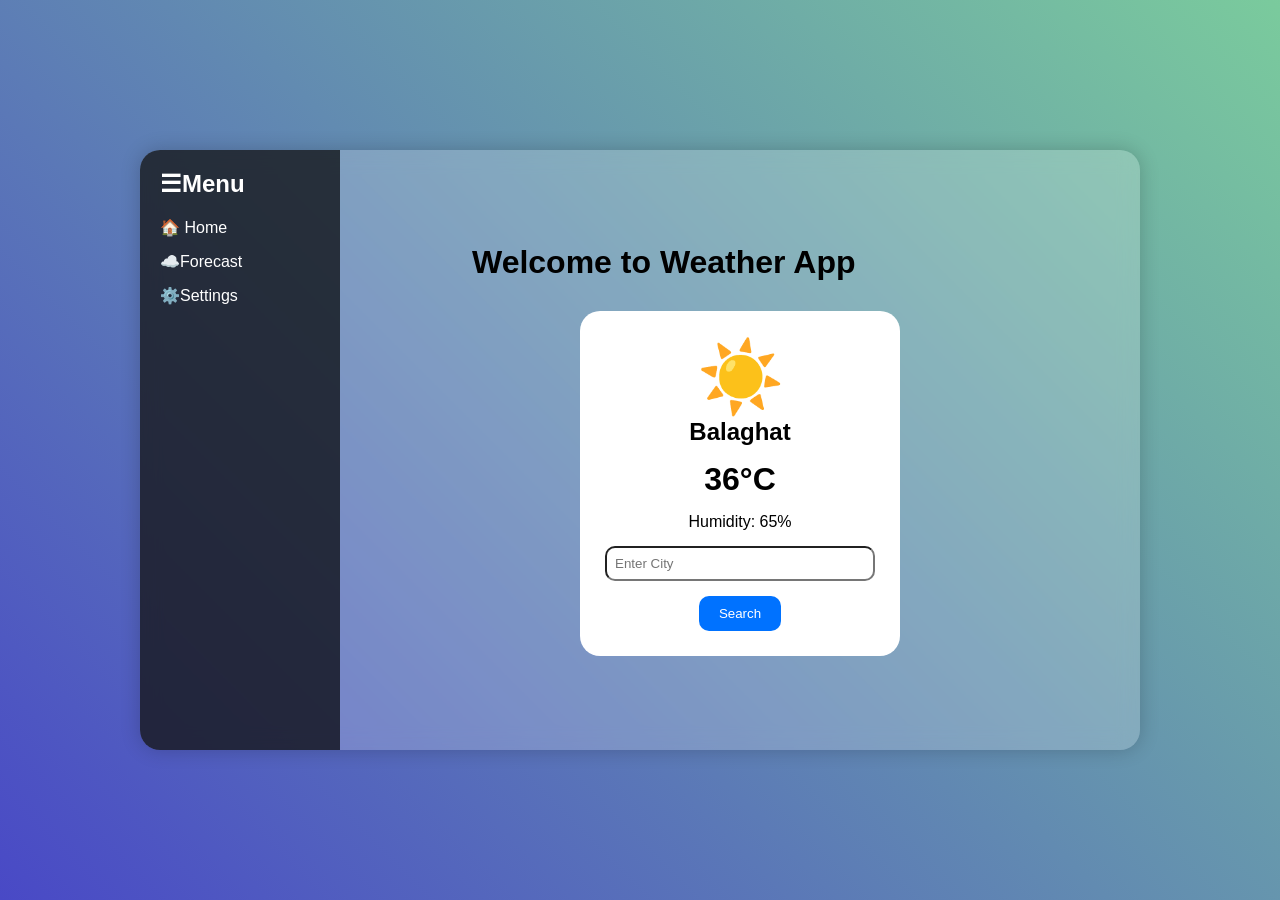
<file: index.html>
<!DOCTYPE html>
<html lang="en">
<head>
    <meta charset="UTF-8">
    <meta name="viewport" content="width=device-width, initial-scale=1.0">
    <title>Document</title>
    <link rel="stylesheet" href="W2.css">

</head>
<body>

    <div id="loader">
        <div class="spinner"></div>
        <h2 id="percent">0%</h2>
    </div>

    <div class="container">

    <div class="sidebar">
        <h2>☰Menu</h2>
        <p>🏠 Home</p>
        <p>☁️Forecast</p>
        <p>⚙️Settings</p>

    </div>

    <div class="main">

        <h1 class="typing">
             Welcome to Weather App
        </h1>

        <div class="weather-card">

            <div class="icon">☀️</div>
            <h2>Balaghat</h2>

            <h1 class="temp">
                36°C
            </h1>

            <p>Humidity: 65%</p>

            <input type="text" placeholder="Enter City">

            <button>Search</button>

        </div>
       

    </div>

    </div>


<script>

/* 2. LOADING PERCENTAGE */

let count = 0;

const percent =

document.getElementById("percent");

const loader =

document.getElementById("loader");

let interval = setInterval(()=>{

    count++;

    percent.innerHTML =

    count + "%";

    if(count >= 100){

        clearInterval(interval);

        loader.style.display = "none";

    }

},10);

</script>
    
</body>
</html>
</file>
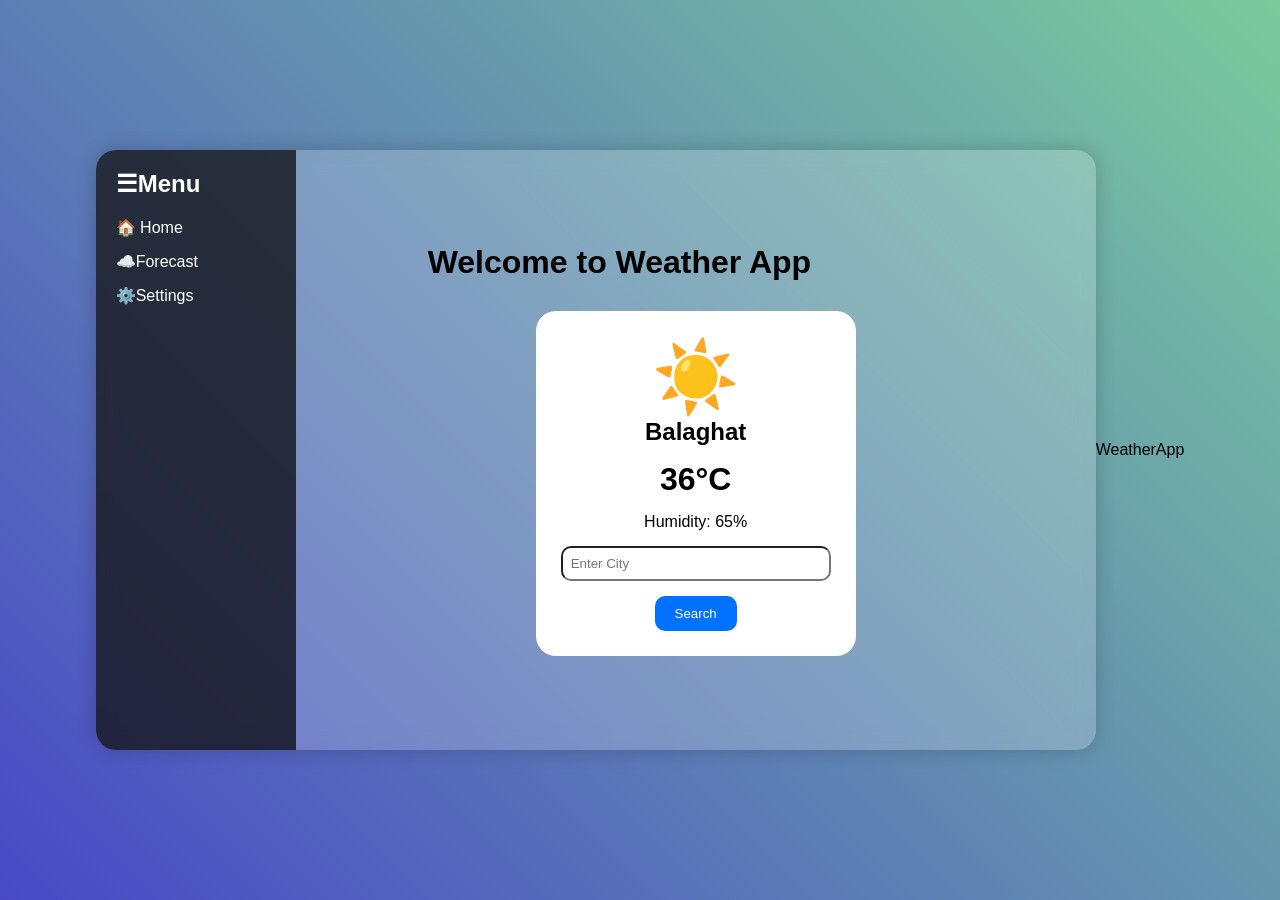
<file: W2.html>
<!DOCTYPE html>
<html lang="en">
<head>
    <meta charset="UTF-8">
    <meta name="viewport" content="width=device-width, initial-scale=1.0">
    <title>Document</title>
    <link rel="stylesheet" href="W2.css">

</head>
<body>

    <div id="loader">
        <div class="spinner"></div>
        <h2 id="percent">0%</h2>
    </div>

    <div class="container">

    <div class="sidebar">
        <h2>☰Menu</h2>
        <p>🏠 Home</p>
        <p>☁️Forecast</p>
        <p>⚙️Settings</p>

    </div>

    <div class="main">

        <h1 class="typing">
             Welcome to Weather App
        </h1>

        <div class="weather-card">

            <div class="icon">☀️</div>
            <h2>Balaghat</h2>

            <h1 class="temp">
                36°C
            </h1>

            <p>Humidity: 65%</p>

            <input type="text" placeholder="Enter City">

            <button>Search</button>

        </div>
       

    </div>

    </div>


<script>

/* 2. LOADING PERCENTAGE */

let count = 0;

const percent =

document.getElementById("percent");

const loader =

document.getElementById("loader");

let interval = setInterval(()=>{

    count++;

    percent.innerHTML =

    count + "%";

    if(count >= 100){

        clearInterval(interval);

        loader.style.display = "none";

    }

},10);

</script>
    
</body>
</html>                                      WeatherApp
</file>
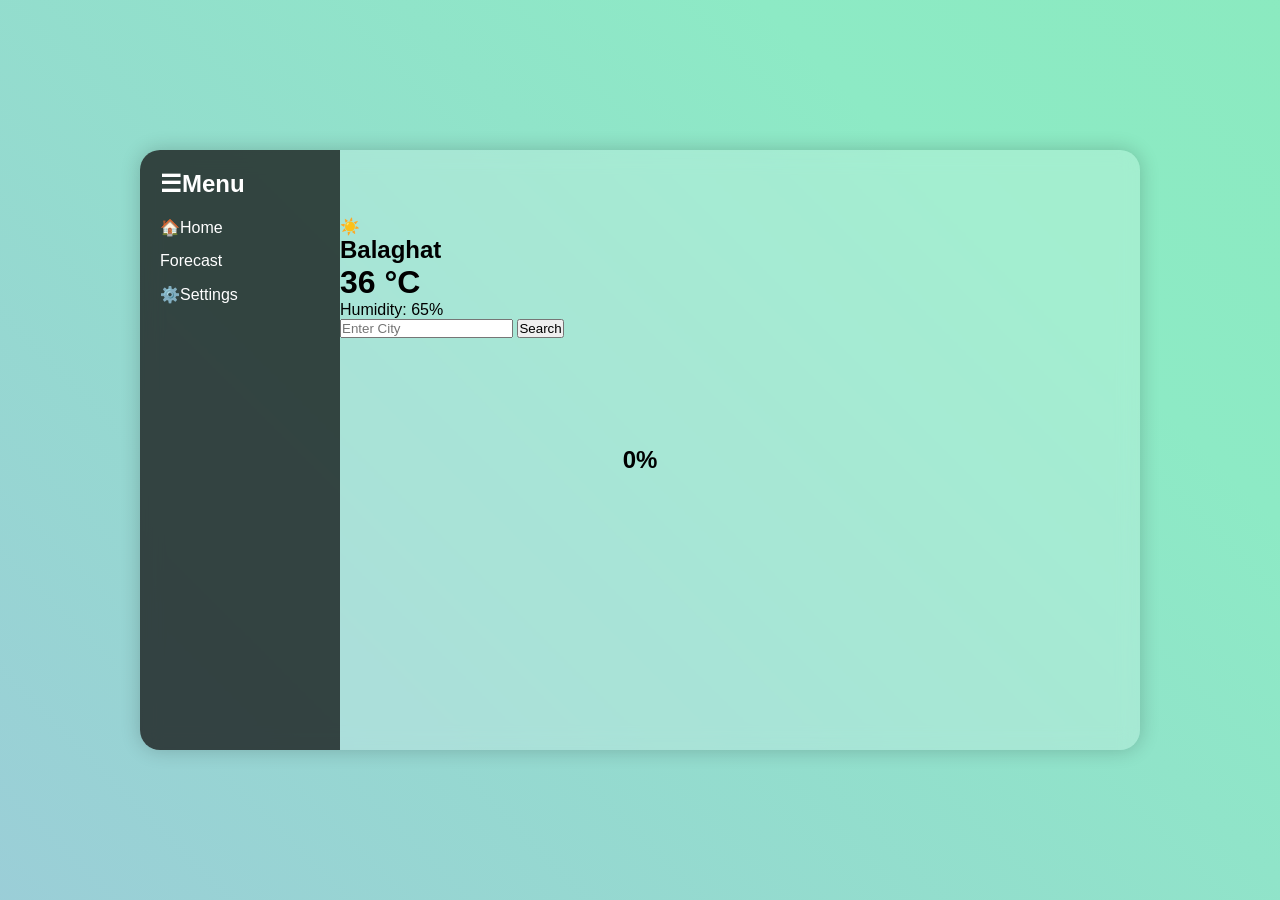
<file: weather.html>
<!DOCTYPE html>
<html lang="en">
<head>
    <meta charset="UTF-8">
    <meta name="viewport" content="width=device-width, initial-scale=1.0">
    <title>Document</title>
    <link rel="stylesheet" href="weather.css">
</head>
<body>

    <div id="loader">
        <div class="spinner"></div>
        <h2 id="percent">0%</h2>
    </div>

    <div class="container">
    <div class="sidebar">
        <h2>☰Menu</h2>
        <p>🏠Home</p>
        <p>Forecast</p>
        <p>⚙️Settings</p>
    </div>

    <div ckass="main">
        <h1 class="typing">
            Welcome to Weather App
        </h1>

        <div weather-card>
            <div class="icon">☀️</div>
            <h2>Balaghat</h2>

            <h1 class="temp">
                36 °C
            </h1>

            <p>Humidity: 65%</p>
            <input type="text" placeholder="Enter City">
            <button>Search</button>
        </div>

    </div>

    </div>

    
</body>
</html>
</file>
<file: W2.css>
* {
    margin: 0;
    padding: 0;
    box-sizing: border-box;
    font-family: Arial, Helvetica, sans-serif;
}

/* Gradeint Background */

body {
    height: 100vh;
    display: flex;
    justify-content: center;
    align-items: center;


    background: linear-gradient(
        45deg,
        rgb(73, 73, 198),
        rgb(141, 252, 141),
        rgb(255, 234, 196)
    );

    background-size: 400%,400%;
    animation: bgAnimation 8s ease infinite;
}

/* Loader */

#loader {
    position: fixed;
    inset: 0;

    background: white;
    display: flex;

    flex-direction: column;

    justify-content: center;
    align-items: center;
    z-index: 999;
}

#percent {
    margin-top: 20px;
}

/* Dashboard */

.container {
    width: 90%;
    max-width: 1000px;
    height: 600px;

    display: flex;

    border-radius: 20px;

    overflow: hidden;

    backdrop-filter: blur(10px);
    background: rgba(255,255,255,0.2);

    box-shadow: 0 0 20px rgba(0,0,0,0.2);
}

/* Sliding Sidebar */

.sidebar {
    width: 200px;
    padding: 20px;

    background: rgba(0,0,0,0.7);
    color: white;
    position: relative;
    animation: slideMenu 1s forwards;
   
}

.sidebar h2 {
    margin-bottom: 20px;
}

.sidebar p {
    margin: 15px 0;
}

/* Main */

.main {
    flex: 1;

    display: flex;

    flex-direction: column;

    justify-content: center;
    align-items: center;
}

.typing {
    width: 0;
    overflow: hidden;
    white-space: nowrap;

    margin-bottom: 30px;

    animation: typing 4s steps(25) forwards;
}

/* weather-card */

.weather-card {
    width: 320px;
    padding: 25px;

    text-align: center;

    border-radius: 20px;
    background: white;
    animation: float 3s ease-in-out infinite;
}

.icon {
    font-size: 70px;
    animation: bounce 1s infinite;
}

.temp {
    margin: 15px 0;
    animation: colorChange 3s infinite;
}

input {
    width: 100%;
    padding: 8px;
    margin-top: 15px;
    border-radius: 10px;
}

button {

    margin-top:15px;
    padding: 10px 20px;
    border: none;
    border-radius: 10px;
    background: #0072ff;
    color: white;
    cursor: pointer;
    animation: pulse 1.5s infinite;

}

.spinner {
    width: 100px;
    height: 100px;

    border: 10px solid lightgray;
    border-top: 10px solid blue;

    border-radius: 50%;

    animation: spin 1s linear infinite;
}

/* Animations */

@keyframes bgAnimation  {
    0% {
        background-position: 0% 50%;
    }

    50% {
        background-position: 100% 50%;
    }

    100% {
        background-position: 0% 50%;
    }
}

@keyframes typing {
    from {
        width: 0;
    }

    to {
        width: 67%;
    }
}

@keyframes slideMenu {
    from {
        transform: translateX(-250px);
    }

    to {
        transform: translateX(0);
    }
}

@keyframes float {
    0% {
        transform: translateY(0);
    }

    50% {
        transform: translateY(-15px);
    }

    100% {
        transform: translateY(0);
    }
}

@keyframes bounce {

    0% ,100% {
        transform: translateY(0px);
    }

    50% {
        transform: translateY(-15px);
    }

}

@keyframes pulse {
    0% {
        transform: scale(1);
    }

    50% {
        transform: scale(1.1);
    }

    100% {
        transform: scale(1);
    }
}

@keyframes colorChange {
    0% {
        color: red;
    }

    25% {
        color: blue;
    }

    50% {
        color: green;
    }
    75% {
        color: orange;
    }
    100% {
        color: red;
    }
}
@keyframes spin {
    from {
        transform: rotate(0);
    }

    to {
        transform: rotate(360deg);
    }
}
</file>
<file: weather.css>
* {
    margin: 0;
    padding: 0;
    box-sizing: border-box;
    font-family: Arial, Helvetica, sans-serif;

}

body {
    height:100vh;
    display:flex;
    justify-content: center;
    align-items: center;


    background: linear-gradient(
        45deg,
        rgb(177,160,245),
        rgb(141,234,197),
        rgb(123,233,154)
    );

    background-size: 400% 400%;
    animation: abAnimation 8s ease infinite;

}

#loader {
    position: fixed;
    inset: 0;
    display: flex;
    flex-direction: column;
    justify-content: center;
    align-items: center;
    z-index: 999;
}

#percent {
    margin-top: 20px;
}

/*dashboard*/

.container {
    width:90%;
    max-width: 1000px;
    height: 600px;
    display: flex;
    border-radius: 20px;
    overflow: hidden;
    backdrop-filter: blur(10px);
    background: rgba(255,256,256,0.2);

    box-shadow: 0 0 20px rgba(0,0,0,0.2);
}

.sidebar {
    width: 200px;
    padding: 20px;
    background: rgba(0,0,0,0.7);
    color: white;
    position: relative;
    animation: slideMenu 1s forwards;
}

.sidebar h2 {
    margin-bottom: 20px;

}

.sidebar p {
    margin: 15px 0;

}

.main {
    flex: 1;
    display: flex;
    flex-direction: column;
    justify-content: center;
    align-items: center;
}

.typing {
    width: 0;
    overflow: hidden;
    white-space: nowrap;
    margin-bottom: 30px;
    animation: typing 4s steps(25) farwards;
}


.weather-card {
    width: 320px;
    padding: 25px;
    text-align: center;
    border-radius: 20px;
    background: white;
}
</file>
